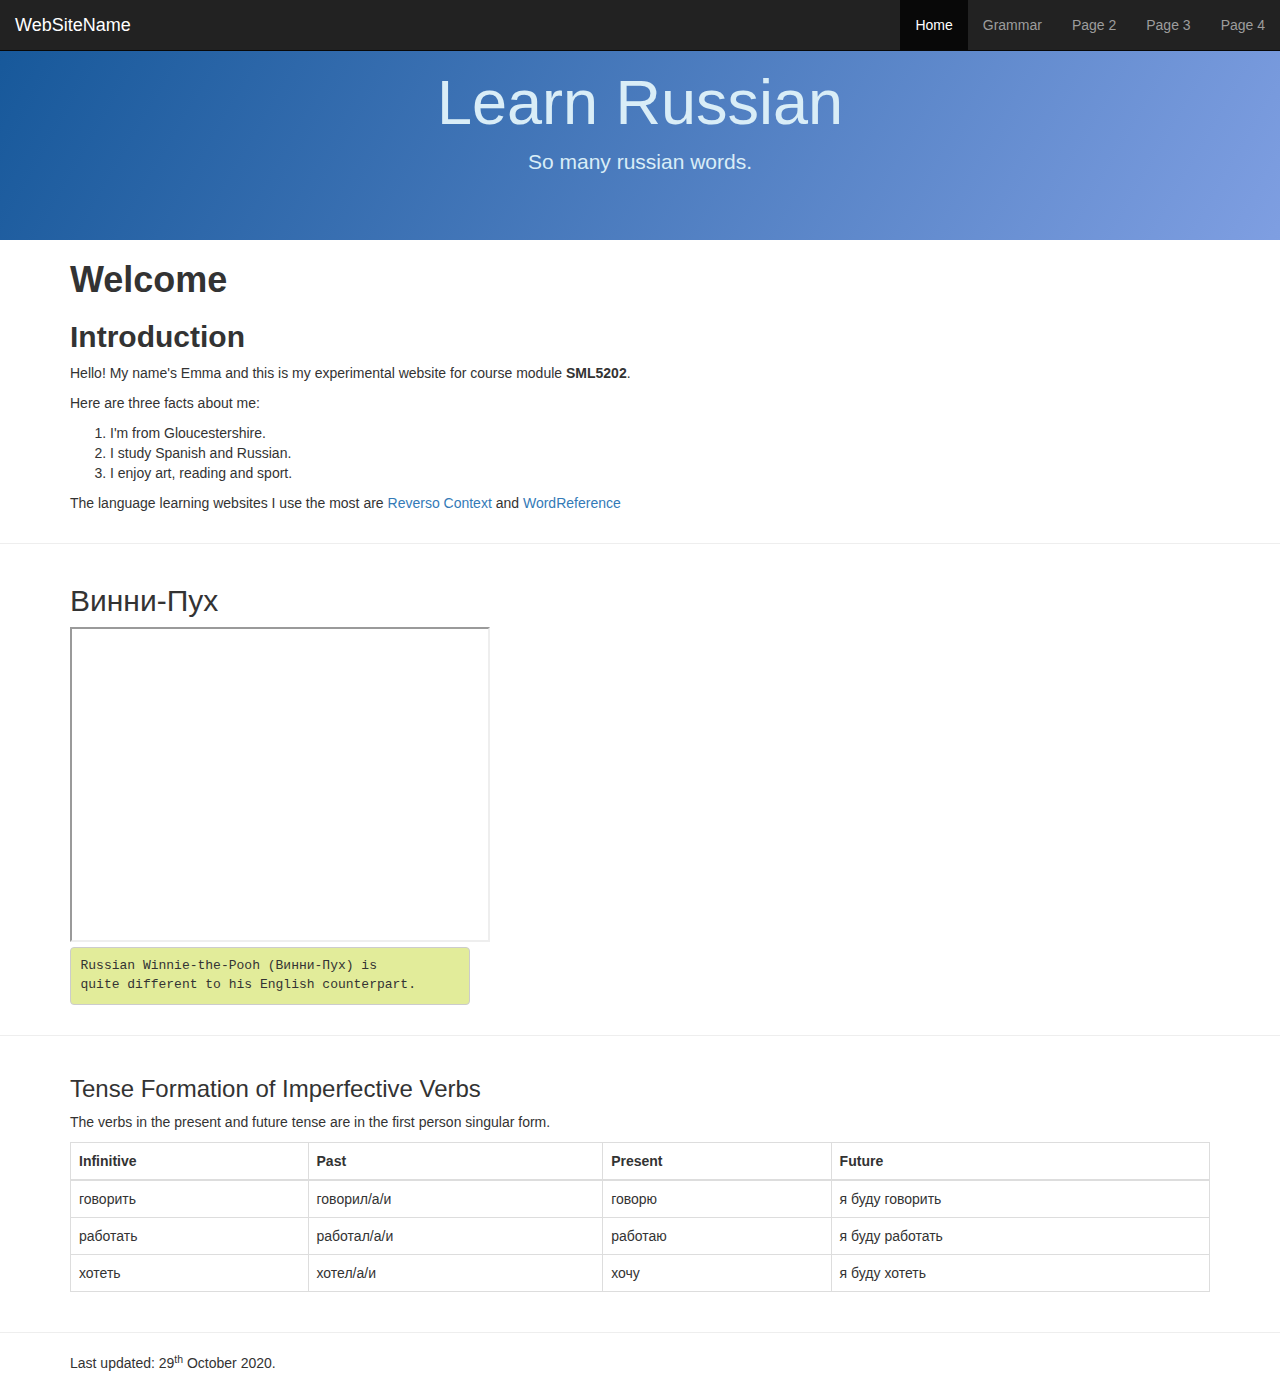
<file: test/index.html>
<!DOCTYPE html>
<html lang="en">
<head>
<title>Emma's Test Page</title>
 
<meta name="viewport" content="width=device-width, initial-scale=1">  
<link rel="stylesheet" href="https://maxcdn.bootstrapcdn.com/bootstrap/3.4.1/css/bootstrap.min.css"> 
<script src="https://ajax.googleapis.com/ajax/libs/jquery/3.5.1/jquery.min.js"></script> 
<script src="https://maxcdn.bootstrapcdn.com/bootstrap/3.4.1/js/bootstrap.min.js"></script> 
<link rel="stylesheet" href="css/styles.css">
<meta charset="UTF-8">
 
<style>

</style>

</head>

<body>
 
<div class="jumbotron">
    <h1>Learn Russian</h1>
    <p>So many russian words.</p>
  </div>

<nav class="navbar navbar-inverse navbar-fixed-top">
  <div class="container-fluid"> 
    <div class="navbar-header"> 
     
     <button type="button" class="navbar-toggle" data-toggle="collapse" data-target="#myNavbar"> 
       <span class="icon-bar"></span> 
       <span class="icon-bar"></span> 
       <span class="icon-bar"></span>   
     </button> 
     
      <a class="navbar-brand" href="#">WebSiteName</a> 
    </div> 

   <div class="collapse navbar-collapse" id="myNavbar"> 
   <ul class="nav navbar-nav navbar-right">
    
      <li class="active"><a href="#">Home</a></li> 
      <li><a href="grammar.html">Grammar</a></li> 
      <li><a href="#">Page 2</a></li> 
      <li><a href="#">Page 3</a></li> 
      <li><a href="#">Page 4</a></li> 
    </ul> 
  </div> 
 </div>
</nav> 
 
<div class="container">
<h1><b>Welcome</b></h1> 
<h2><b>Introduction</b></h2>
<p>Hello! My name's Emma and this is my experimental website for course module <strong>SML5202</strong>.</p>  
<p>Here are three facts about me:</p>
  <ol>
  <li>I'm from Gloucestershire.</li>
  <li>I study Spanish and Russian.</li>
  <li>I enjoy art, reading and sport.</li>
</ol>
  
<p>The language learning websites I use the most are <a href="https://context.reverso.net/translation/">Reverso Context</a> and <a href="https://www.wordreference.com/">WordReference</a></p>

 </div>
 
 <hr>
 
 
 <div class="container">
<h2>Винни-Пух</h2>
<iframe width="420" height="315"
src="https://www.youtube.com/embed/bEwE4wyz00o">
</iframe>


<div style="width:400px;overflow:auto">
<pre style="background-color:#E2EC9A;">
Russian Winnie-the-Pooh (Винни-Пух) is 
quite different to his English counterpart.
</pre>
</div>
 </div>


<hr>
  
<div class="container"> 
<h3>Tense Formation of Imperfective Verbs</h3>
<p>The verbs in the present and future tense are in the first person singular form.</p>  
<table class="table table-bordered">
    <thead>
      <tr>
        <th>Infinitive</th>
        <th>Past</th>
        <th>Present</th>
        <th>Future</th>
      </tr>
    </thead>
    <tbody>
      <tr>
        <td>говорить</td>
        <td>говорил/а/и</td>
        <td>говорю</td>
        <td>я буду говорить</td>
      </tr>
      <tr>
        <td>работать</td>
        <td>работал/а/и</td>
        <td>работаю</td>
        <td>я буду работать</td>
      </tr>
      <tr>
        <td>хотеть</td>
        <td>хотел/а/и</td>
        <td>хочу</td>
        <td>я буду хотеть</td>
      </tr>
    
        
        
    </tbody>
  </table>
</div>


<hr>
 <div class="container">
<p>Last updated: 29<sup>th</sup> October 2020.</p>
 </div>
</body>
</html>
</file>
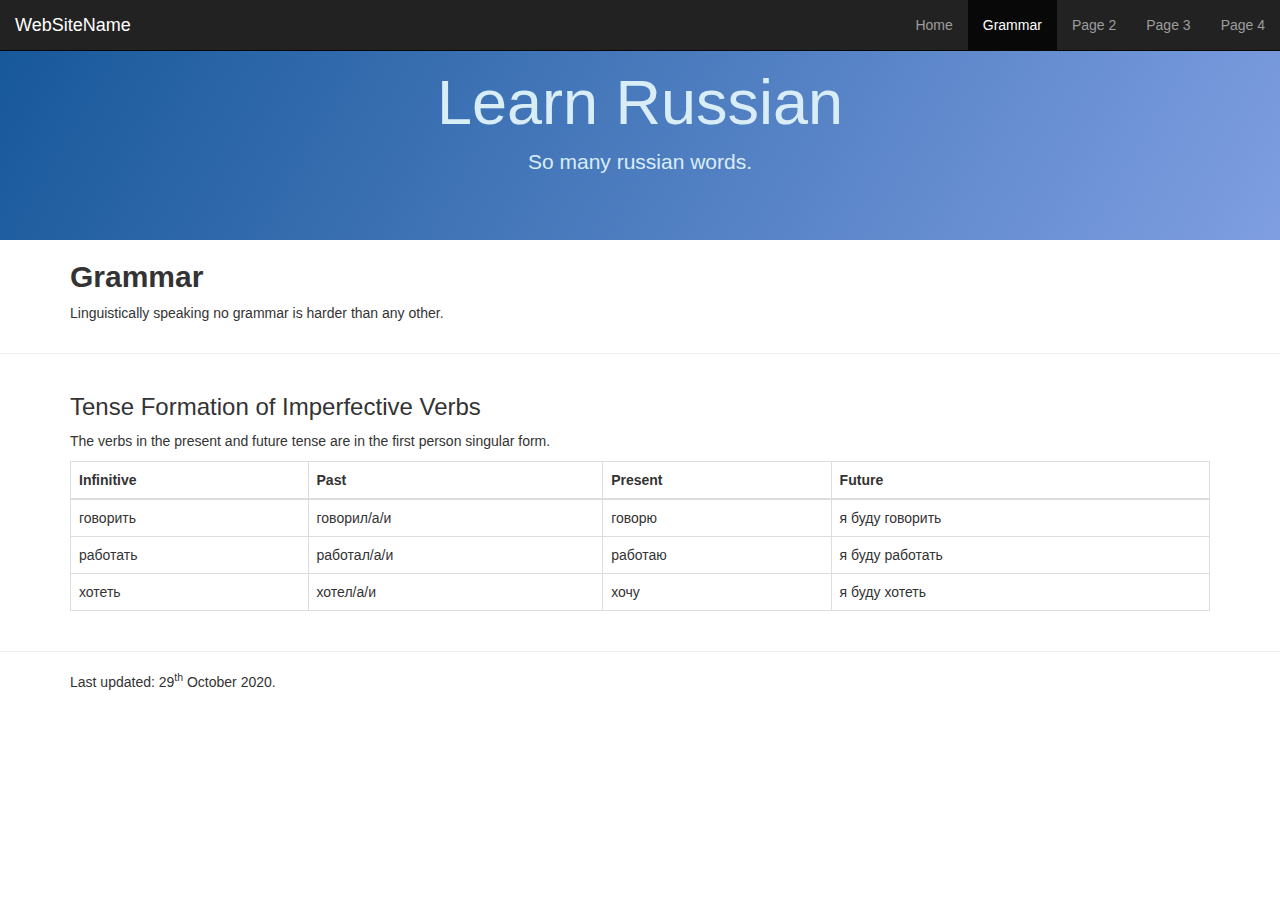
<file: test/grammar.html>
<!DOCTYPE html>
<html lang="en">
<head>
<title>Emma's Test Page</title>
 
<meta name="viewport" content="width=device-width, initial-scale=1">  
<link rel="stylesheet" href="https://maxcdn.bootstrapcdn.com/bootstrap/3.4.1/css/bootstrap.min.css"> 
<script src="https://ajax.googleapis.com/ajax/libs/jquery/3.5.1/jquery.min.js"></script> 
<script src="https://maxcdn.bootstrapcdn.com/bootstrap/3.4.1/js/bootstrap.min.js"></script> 
<link rel="stylesheet" href="css/styles.css">
<meta charset="UTF-8">
 
<style>

</style>

</head>

<body>
 
<div class="jumbotron">
    <h1>Learn Russian</h1>
    <p>So many russian words.</p>
  </div>

<nav class="navbar navbar-inverse navbar-fixed-top">
  <div class="container-fluid"> 
    <div class="navbar-header"> 
     
     <button type="button" class="navbar-toggle" data-toggle="collapse" data-target="#myNavbar"> 
       <span class="icon-bar"></span> 
       <span class="icon-bar"></span> 
       <span class="icon-bar"></span>   
     </button> 
     
      <a class="navbar-brand" href="#">WebSiteName</a> 
    </div> 

   <div class="collapse navbar-collapse" id="myNavbar"> 
  
  <ul class="nav navbar-nav navbar-right">
   
      <li><a href="index.html">Home</a></li> 
      <li class="active"><a href="#">Grammar</a></li> 
      <li><a href="#">Page 2</a></li> 
      <li><a href="#">Page 3</a></li> 
      <li><a href="#">Page 4</a></li> 
    </ul> 
  </div> 
 </div>
</nav> 
 
<div class="container">
<h2><b>Grammar</b></h2>
<p>Linguistically speaking no grammar is harder than any other.</p>  
 
 </div>
 
 <hr>
 
<div class="container"> 
<h3>Tense Formation of Imperfective Verbs</h3>
<p>The verbs in the present and future tense are in the first person singular form.</p>  
<table class="table table-bordered">
    <thead>
      <tr>
        <th>Infinitive</th>
        <th>Past</th>
        <th>Present</th>
        <th>Future</th>
      </tr>
    </thead>
    <tbody>
      <tr>
        <td>говорить</td>
        <td>говорил/а/и</td>
        <td>говорю</td>
        <td>я буду говорить</td>
      </tr>
      <tr>
        <td>работать</td>
        <td>работал/а/и</td>
        <td>работаю</td>
        <td>я буду работать</td>
      </tr>
      <tr>
        <td>хотеть</td>
        <td>хотел/а/и</td>
        <td>хочу</td>
        <td>я буду хотеть</td>
      </tr>
    
        
        
    </tbody>
  </table>
</div>


<hr>
 <div class="container">
<p>Last updated: 29<sup>th</sup> October 2020.</p>
 </div>
</body>
</html>
</file>
<file: test/css/styles.css>
.jumbotron {
    padding-top: 48px;
    padding-bottom: 48px;
    text-align: center;
    background: #392986;
    color: #d9edf7;
    background-image: linear-gradient(120deg, #155799, #8cb5f3d6);
    margin-bottom: 0px;
}
  .navbar {
      margin-bottom: 0;
      border-radius: 0;
    }
</file>
